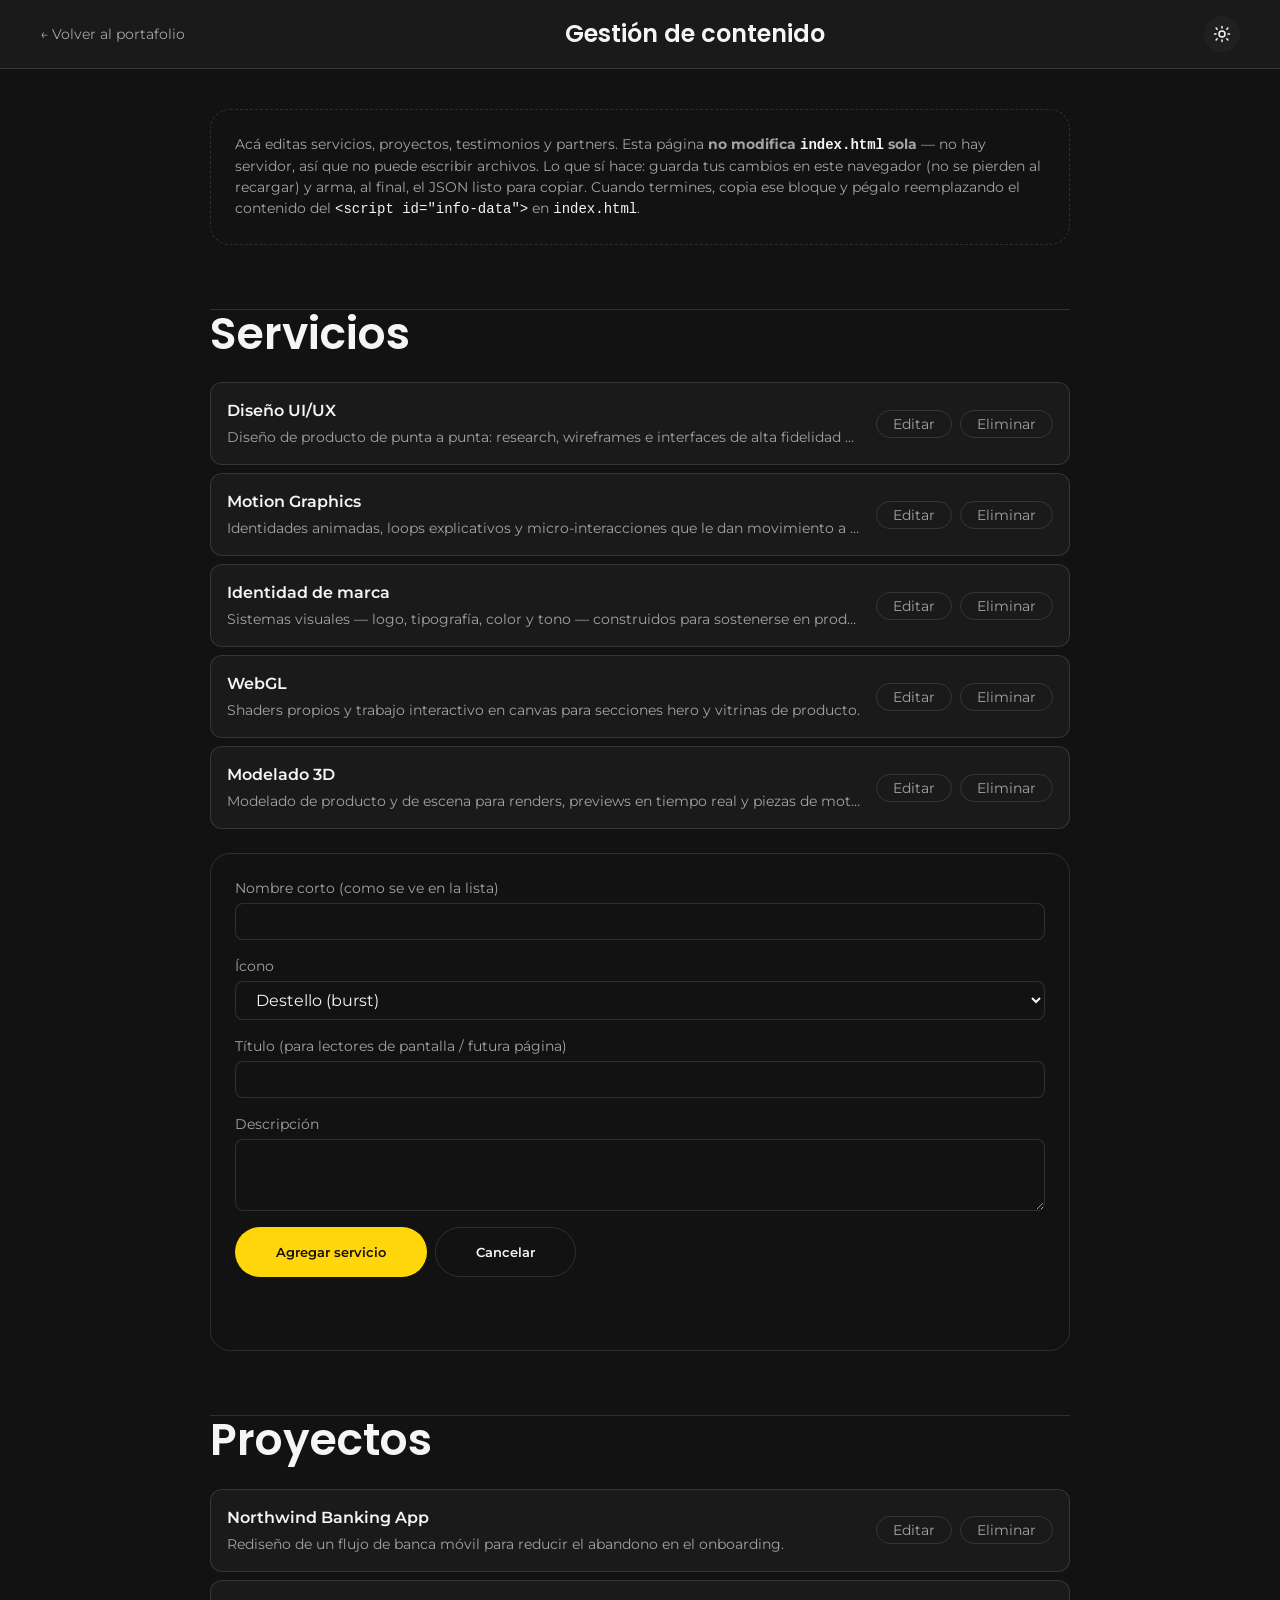
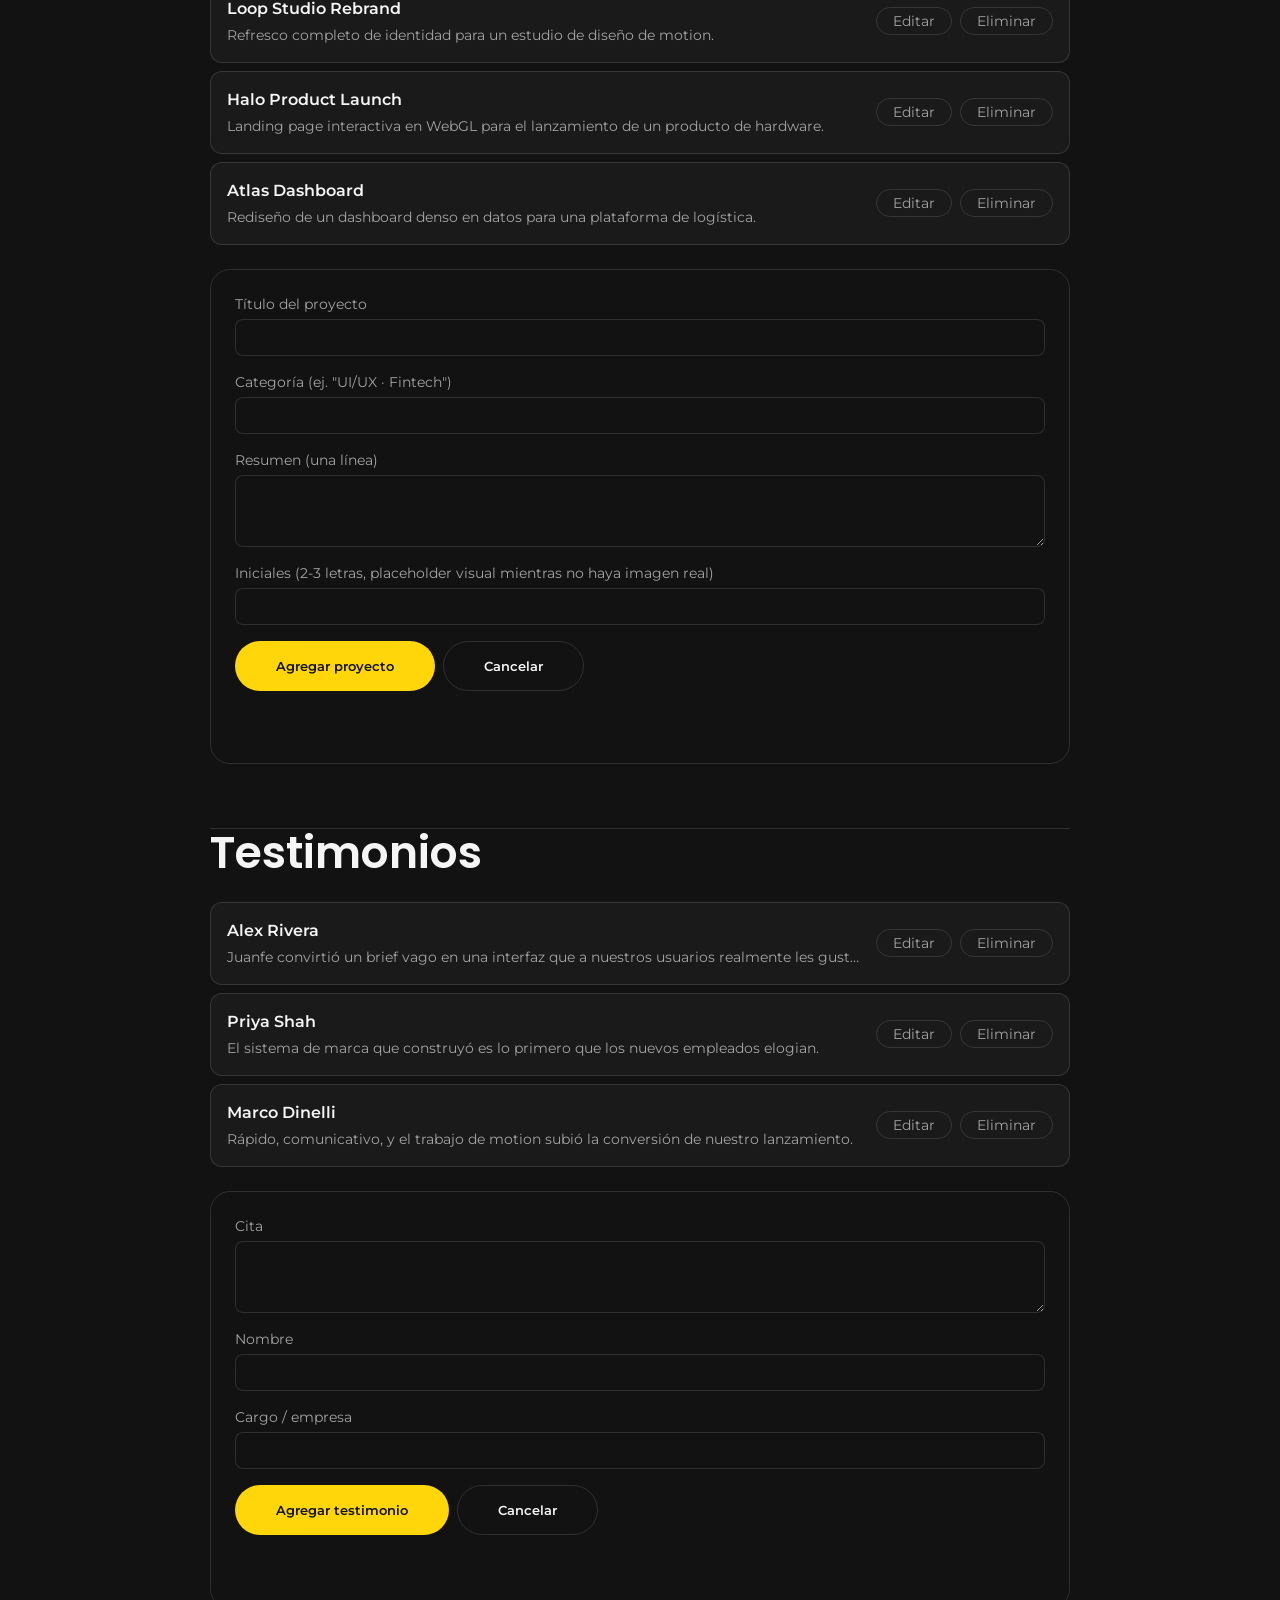
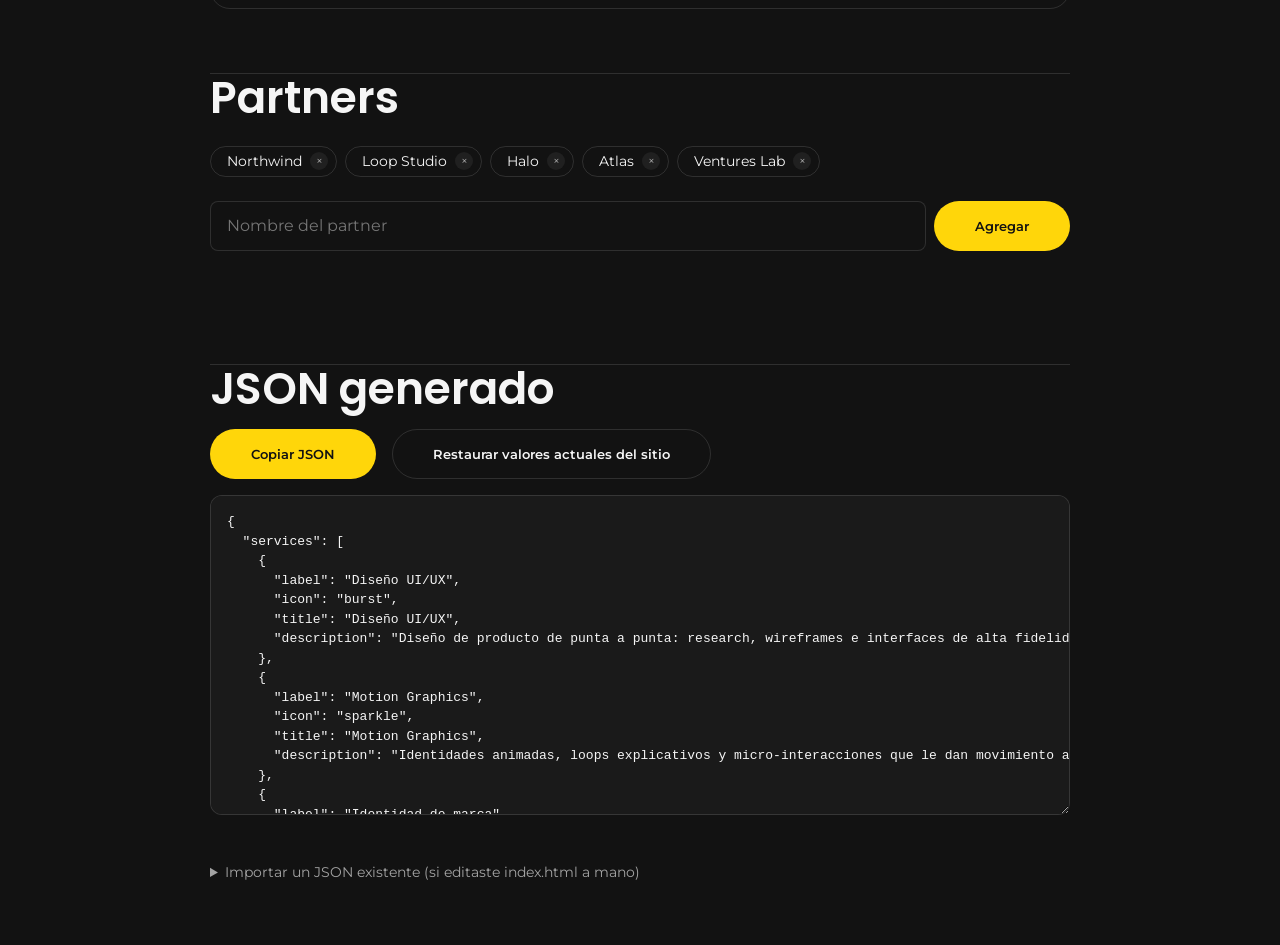
<file: gestion.html>
<!DOCTYPE html>
<html lang="es">
<head>
  <meta charset="UTF-8" />

  <!-- Anti-flash: aplica el tema guardado antes del primer renderizado (igual que en index.html). -->
  <script>
    (function () {
      try {
        if (localStorage.getItem("portfolio-theme") === "light") {
          document.documentElement.setAttribute("data-theme", "light");
        }
      } catch (e) {
        /* localStorage no disponible — usa el tema oscuro por defecto. */
      }
    })();
  </script>

  <meta name="viewport" content="width=device-width, initial-scale=1.0" />
  <title>Gestión de contenido — Juan Felipe Montañez</title>
  <meta name="robots" content="noindex" />

  <link rel="preconnect" href="https://fonts.googleapis.com" />
  <link rel="preconnect" href="https://fonts.gstatic.com" crossorigin />
  <link
    href="https://fonts.googleapis.com/css2?family=Montserrat:wght@400;500;600;700&family=Poppins:wght@500;600;700&display=swap"
    rel="stylesheet"
  />

  <link rel="stylesheet" href="css/tokens.css" />
  <link rel="stylesheet" href="css/base.css" />
  <!-- layout.css: se usa aquí solo para .theme-toggle (el botón de
       claro/oscuro del header) — sus reglas de nav/footer no aplican a
       nada en esta página. -->
  <link rel="stylesheet" href="css/layout.css" />
  <link rel="stylesheet" href="css/components.css" />
  <link rel="stylesheet" href="css/gestion.css" />
</head>
<body>
  <a class="skip-link" href="#main">Saltar al contenido</a>

  <header class="gestion-header">
    <a class="gestion-back" href="index.html">← Volver al portafolio</a>
    <h1>Gestión de contenido</h1>
    <button class="theme-toggle" type="button" data-theme-toggle aria-pressed="false">
      <svg class="icon-sun" viewBox="0 0 24 24" fill="none" aria-hidden="true">
        <circle cx="12" cy="12" r="4" stroke="currentColor" stroke-width="2" />
        <path
          d="M12 2v2M12 20v2M4.2 4.2l1.4 1.4M18.4 18.4l1.4 1.4M2 12h2M20 12h2M4.2 19.8l1.4-1.4M18.4 5.6l1.4-1.4"
          stroke="currentColor"
          stroke-width="2"
          stroke-linecap="round"
        />
      </svg>
      <svg class="icon-moon" viewBox="0 0 24 24" fill="none" aria-hidden="true">
        <path
          d="M20 14.5A8.5 8.5 0 1 1 9.5 4a7 7 0 0 0 10.5 10.5Z"
          stroke="currentColor"
          stroke-width="2"
          stroke-linejoin="round"
        />
      </svg>
      <span class="sr-only">Cambiar entre tema claro y oscuro</span>
    </button>
  </header>

  <main id="main" class="gestion-main">
    <p class="gestion-intro">
      Acá editas servicios, proyectos, testimonios y partners. Esta página <strong>no
      modifica <code>index.html</code> sola</strong> — no hay servidor, así que no puede
      escribir archivos. Lo que sí hace: guarda tus cambios en este navegador (no se
      pierden al recargar) y arma, al final, el JSON listo para copiar. Cuando termines,
      copia ese bloque y pégalo reemplazando el contenido del
      <code>&lt;script id="info-data"&gt;</code> en <code>index.html</code>.
    </p>

    <!-- 1. Servicios -->
    <section class="gestion-section" data-section="services">
      <h2>Servicios</h2>
      <ul class="gestion-list" data-list="services"></ul>

      <form class="gestion-form" data-form="services">
        <input type="hidden" data-edit-index value="" />
        <div class="gestion-field">
          <label for="service-label">Nombre corto (como se ve en la lista)</label>
          <input id="service-label" name="label" type="text" required maxlength="40" />
        </div>
        <div class="gestion-field">
          <label for="service-icon">Ícono</label>
          <select id="service-icon" name="icon">
            <option value="burst">Destello (burst)</option>
            <option value="sparkle">Chispa (sparkle)</option>
            <option value="asterisk">Asterisco</option>
            <option value="diamonds">Diamantes</option>
            <option value="cube">Cubo</option>
          </select>
        </div>
        <div class="gestion-field">
          <label for="service-title">Título (para lectores de pantalla / futura página)</label>
          <input id="service-title" name="title" type="text" required maxlength="60" />
        </div>
        <div class="gestion-field">
          <label for="service-description">Descripción</label>
          <textarea id="service-description" name="description" required></textarea>
        </div>
        <div class="gestion-form__actions">
          <button type="submit" class="btn btn-primary" data-submit-label>Agregar servicio</button>
          <button type="button" class="btn btn-ghost" data-cancel-edit hidden>Cancelar</button>
        </div>
        <p class="gestion-form__status" data-form-status aria-live="polite"></p>
      </form>
    </section>

    <!-- 2. Proyectos -->
    <section class="gestion-section" data-section="projects">
      <h2>Proyectos</h2>
      <ul class="gestion-list" data-list="projects"></ul>

      <form class="gestion-form" data-form="projects">
        <input type="hidden" data-edit-index value="" />
        <div class="gestion-field">
          <label for="project-title">Título del proyecto</label>
          <input id="project-title" name="title" type="text" required maxlength="60" />
        </div>
        <div class="gestion-field">
          <label for="project-category">Categoría (ej. "UI/UX · Fintech")</label>
          <input id="project-category" name="category" type="text" required maxlength="40" />
        </div>
        <div class="gestion-field">
          <label for="project-summary">Resumen (una línea)</label>
          <textarea id="project-summary" name="summary" required></textarea>
        </div>
        <div class="gestion-field">
          <label for="project-initials">Iniciales (2-3 letras, placeholder visual mientras no haya imagen real)</label>
          <input id="project-initials" name="initials" type="text" required maxlength="3" />
        </div>
        <div class="gestion-form__actions">
          <button type="submit" class="btn btn-primary" data-submit-label>Agregar proyecto</button>
          <button type="button" class="btn btn-ghost" data-cancel-edit hidden>Cancelar</button>
        </div>
        <p class="gestion-form__status" data-form-status aria-live="polite"></p>
      </form>
    </section>

    <!-- 3. Testimonios -->
    <section class="gestion-section" data-section="testimonials">
      <h2>Testimonios</h2>
      <ul class="gestion-list" data-list="testimonials"></ul>

      <form class="gestion-form" data-form="testimonials">
        <input type="hidden" data-edit-index value="" />
        <div class="gestion-field">
          <label for="testimonial-quote">Cita</label>
          <textarea id="testimonial-quote" name="quote" required></textarea>
        </div>
        <div class="gestion-field">
          <label for="testimonial-name">Nombre</label>
          <input id="testimonial-name" name="name" type="text" required maxlength="60" />
        </div>
        <div class="gestion-field">
          <label for="testimonial-role">Cargo / empresa</label>
          <input id="testimonial-role" name="role" type="text" required maxlength="60" />
        </div>
        <div class="gestion-form__actions">
          <button type="submit" class="btn btn-primary" data-submit-label>Agregar testimonio</button>
          <button type="button" class="btn btn-ghost" data-cancel-edit hidden>Cancelar</button>
        </div>
        <p class="gestion-form__status" data-form-status aria-live="polite"></p>
      </form>
    </section>

    <!-- 4. Aliados (partners) -->
    <section class="gestion-section" data-section="partners">
      <h2>Partners</h2>
      <div class="gestion-chip-row" data-partners-chips></div>

      <form class="gestion-form gestion-form--inline" data-form="partners">
        <div class="gestion-field" style="flex: 1;">
          <label for="partner-name" class="sr-only">Nombre del partner</label>
          <input id="partner-name" name="name" type="text" required maxlength="40" placeholder="Nombre del partner" />
        </div>
        <button type="submit" class="btn btn-primary">Agregar</button>
      </form>
      <p class="gestion-form__status" data-form-status data-section-status="partners" aria-live="polite"></p>
    </section>

    <!-- Salida -->
    <section class="gestion-output">
      <h2>JSON generado</h2>
      <div class="gestion-output__actions">
        <button type="button" class="btn btn-primary" data-copy-json>Copiar JSON</button>
        <button type="button" class="btn btn-ghost" data-reset-data>Restaurar valores actuales del sitio</button>
        <span class="gestion-output__status" data-copy-status aria-live="polite"></span>
      </div>
      <textarea class="gestion-output__textarea" data-output readonly aria-label="JSON generado, listo para pegar en index.html"></textarea>

      <details class="gestion-import">
        <summary>Importar un JSON existente (si editaste index.html a mano)</summary>
        <textarea
          data-import-textarea
          placeholder='Pega acá el JSON completo: { "services": [...], "projects": [...], "testimonials": [...], "partners": [...] }'
        ></textarea>
        <button type="button" class="btn btn-ghost" data-import-btn>Cargar este JSON</button>
        <p class="gestion-form__status" data-import-status aria-live="polite"></p>
      </details>
    </section>
  </main>

  <script src="js/theme.js" defer></script>
  <script src="js/gestion.js" defer></script>
</body>
</html>
</file>
<file: css/tokens.css>
/* Tokens de diseño — fuente única de verdad para color, tipografía y espaciado.
   El oscuro es el tema por defecto (según Resumen.md); [data-theme="light"] lo sobrescribe. */

:root {
  /* Color — oscuro (por defecto) */
  --color-bg: #121212;
  --color-bg-elevated: #1a1a1a;
  --color-bg-elevated-2: #202020;
  --color-text: #f5f5f5;
  --color-text-muted: #a3a3a3;
  --color-border: rgba(255, 255, 255, 0.12);
  --color-accent: #ffd60a;
  --color-accent-text: #121212;

  /* Tipografía */
  --font-heading: "Poppins", "Montserrat", sans-serif;
  --font-body: "Montserrat", "Poppins", sans-serif;
  --font-display: "Instrument Serif", Georgia, serif; /* solo para acentos en cursiva */

  --fs-hero: clamp(2.5rem, 6vw + 1rem, 5.5rem);
  --fs-h2: clamp(1.75rem, 3vw + 1rem, 2.75rem);
  --fs-h3: clamp(1.125rem, 1vw + 1rem, 1.5rem);
  --fs-body: 1rem;
  --fs-small: 0.875rem;

  /* Escala de espaciado */
  --space-1: 0.25rem;
  --space-2: 0.5rem;
  --space-3: 1rem;
  --space-4: 1.5rem;
  --space-5: 2.5rem;
  --space-6: 4rem;
  --space-7: 6rem;
  --space-8: 8rem;

  /* Forma / layout */
  --radius-pill: 999px;
  --radius-card: 1.25rem;
  --container-max: 1180px;
  --nav-height: 64px;

  /* Movimiento */
  --ease-default: cubic-bezier(0.4, 0, 0.2, 1);
  --duration-panel: 900ms;

  /* Capas (z-index) */
  --z-nav: 50;
  --z-mobile-menu: 80;
  --z-panels: 90;
  --z-preloader: 100;
}

[data-theme="light"] {
  --color-bg: #f7f7f5;
  --color-bg-elevated: #ffffff;
  --color-bg-elevated-2: #eeeeec;
  --color-text: #141414;
  --color-text-muted: #5c5c5c;
  --color-border: rgba(0, 0, 0, 0.1);
  --color-accent-text: #121212;
}
</file>
<file: css/base.css>
/* Reset + tipografía base + pequeñas utilidades compartidas en toda la página. */

*,
*::before,
*::after {
  box-sizing: border-box;
}

html {
  scroll-behavior: smooth;
}

body {
  margin: 0;
  min-height: 100vh;
  background: var(--color-bg);
  color: var(--color-text);
  font-family: var(--font-body);
  font-size: var(--fs-body);
  line-height: 1.5;
  -webkit-font-smoothing: antialiased;
  transition: background-color 0.3s var(--ease-default), color 0.3s var(--ease-default);
  /* Espacio abajo para que el contenido nunca quede debajo de la nav fija. */
  padding-bottom: calc(var(--nav-height) + var(--space-5));
}

img,
canvas,
svg {
  display: block;
  max-width: 100%;
}

h1,
h2,
h3 {
  font-family: var(--font-heading);
  font-weight: 600;
  line-height: 1.1;
  margin: 0 0 var(--space-3);
}

h1 {
  font-size: var(--fs-hero);
}

h2 {
  font-size: var(--fs-h2);
}

h3 {
  font-size: var(--fs-h3);
}

p {
  margin: 0 0 var(--space-3);
  color: var(--color-text-muted);
}

a {
  color: inherit;
}

button {
  font-family: inherit;
  cursor: pointer;
}

.container {
  width: min(100% - var(--space-5), var(--container-max));
  margin-inline: auto;
}

/* Oculto visualmente pero accesible para tecnología de asistencia. */
.sr-only {
  position: absolute;
  width: 1px;
  height: 1px;
  padding: 0;
  margin: -1px;
  overflow: hidden;
  clip: rect(0, 0, 0, 0);
  white-space: nowrap;
  border: 0;
}

.skip-link {
  position: fixed;
  top: var(--space-2);
  left: var(--space-2);
  z-index: calc(var(--z-preloader) + 1);
  padding: var(--space-2) var(--space-3);
  background: var(--color-accent);
  color: var(--color-accent-text);
  border-radius: var(--radius-pill);
  font-weight: 600;
  text-decoration: none;
  transform: translateY(-200%);
  transition: transform 0.2s var(--ease-default);
}

.skip-link:focus-visible {
  transform: translateY(0);
}

:focus-visible {
  outline: 2px solid var(--color-accent);
  outline-offset: 3px;
}
</file>
<file: css/layout.css>
/* Header, nav tipo "pill", overlay del menú móvil, contenedores de sección y footer. */

.site-header {
  position: relative;
  z-index: var(--z-nav);
}

.logomark {
  position: fixed;
  top: var(--space-3);
  left: var(--space-3);
  z-index: var(--z-nav);
  display: flex;
  align-items: center;
  gap: var(--space-2);
  padding: var(--space-2) var(--space-3);
  background: var(--color-bg-elevated);
  border: 1px solid var(--color-border);
  border-radius: var(--radius-pill);
  text-decoration: none;
  font-family: var(--font-heading);
  font-weight: 600;
  letter-spacing: 0.02em;
  color: var(--color-text);
}

/* Logo (J) sin fondo: solo la marca flotando arriba a la izquierda. */
.logomark {
  padding: var(--space-1);
  background: none;
  border: 0;
  border-radius: 0;
}

.logomark__img {
  display: block;
  width: auto;
  height: 46px;
  transition: transform 0.4s var(--ease-default);
}

/* Por defecto (fondo oscuro) se ve el logo blanco; js/logo-tone.js pone
   data-tone="light" cuando detrás hay un fondo claro y entonces se ve el negro. */
.logomark__img--light { display: none; }

.logomark[data-tone="light"] .logomark__img--dark { display: none; }
.logomark[data-tone="light"] .logomark__img--light { display: block; }

.logomark:hover .logomark__img { transform: rotate(-6deg) scale(1.08); }

@media (prefers-reduced-motion: reduce) {
  .logomark__img { transition: none; }
}

/* --- Nav tipo "pill" de escritorio, fija centrada abajo ---
   Efecto de vidrio esmerilado: relleno translúcido + blur de fondo, para que
   la página se vea suavemente a través mientras hace scroll debajo. Los
   colores del vidrio son tokens locales porque la "pill" flota tanto sobre
   secciones oscuras como claras/lima. */
.nav-pill {
  --glass-bg: rgba(0, 0, 0, 0.35);
  --glass-border: rgba(255, 255, 255, 0.17);
  --glass-hover: rgba(255, 255, 255, 0.1);
  --glass-text: rgba(255, 255, 255, 0.78);
  --glass-text-strong: #fff;

  position: fixed;
  left: 50%;
  bottom: var(--space-4);
  transform: translateX(-50%);
  z-index: var(--z-nav);
  display: flex;
  align-items: center;
  gap: var(--space-2);
  padding: var(--space-2);
  background: var(--glass-bg);
  border: 1px solid var(--glass-border);
  border-radius: var(--radius-pill);
  box-shadow: 0 10px 34px rgba(0, 0, 0, 0.45);
  -webkit-backdrop-filter: blur(14px) saturate(160%);
  backdrop-filter: blur(14px) saturate(160%);
}

[data-theme="light"] .nav-pill {
  --glass-bg: rgba(236, 236, 236, 0.45);
  --glass-border: rgba(0, 0, 0, 0.08);
  --glass-hover: rgba(0, 0, 0, 0.06);
  --glass-text: rgba(20, 20, 20, 0.72);
  --glass-text-strong: #141414;
  box-shadow: 0 10px 34px rgba(0, 0, 0, 0.16);
}

/* Navegadores sin backdrop-filter: un relleno más opaco mantiene el texto legible. */
@supports not ((backdrop-filter: blur(1px)) or (-webkit-backdrop-filter: blur(1px))) {
  .nav-pill {
    --glass-bg: rgba(18, 18, 18, 0.92);
  }

  [data-theme="light"] .nav-pill {
    --glass-bg: rgba(247, 247, 245, 0.95);
  }
}

.nav-pill__link {
  position: relative;
  z-index: 1; /* por encima del indicador deslizante */
  padding: var(--space-2) var(--space-3);
  border-radius: var(--radius-pill);
  text-decoration: none;
  font-size: var(--fs-small);
  white-space: nowrap;
  color: var(--glass-text);
  transition: color 0.3s var(--ease-default);
}

/* Sin fondo de hover aquí: el indicador deslizante ya previsualiza el
   enlace sobre el que está el cursor (js/nav.js). El foco de teclado
   mantiene su propio relleno, ya que el indicador solo sigue al mouse. */
.nav-pill__link:hover,
.nav-pill__link[aria-current="true"] {
  color: var(--glass-text-strong);
}

.nav-pill__link:focus-visible {
  color: var(--glass-text-strong);
  background: var(--glass-hover);
}

/* Resaltado deslizante de "estás aquí". nav.js ajusta su tamaño y posición
   (vía --x / --y / width / height) para que coincida con el enlace activo;
   la curva con ligero "overshoot" le da un rebote suave al aterrizar. */
.nav-pill__indicator {
  position: absolute;
  top: 0;
  left: 0;
  width: 0;
  height: 0;
  border: 1px solid rgba(255, 255, 255, 0.22);
  border-radius: var(--radius-pill);
  background: rgba(255, 255, 255, 0.14);
  box-shadow: inset 0 1px 0 rgba(255, 255, 255, 0.12), 0 0 16px rgba(255, 214, 10, 0.12);
  opacity: 0;
  transform: translate(var(--x, 0px), var(--y, 0px));
  transition:
    transform 0.55s cubic-bezier(0.34, 1.4, 0.64, 1),
    width 0.55s cubic-bezier(0.34, 1.4, 0.64, 1),
    opacity 0.3s var(--ease-default);
  pointer-events: none;
}

.nav-pill__indicator.is-visible {
  opacity: 1;
}

/* Primer posicionamiento: aparece en su lugar en vez de deslizarse desde la esquina. */
.nav-pill__indicator.no-slide {
  transition: opacity 0.3s var(--ease-default);
}

[data-theme="light"] .nav-pill__indicator {
  border-color: rgba(0, 0, 0, 0.1);
  background: rgba(255, 255, 255, 0.7);
  box-shadow: 0 2px 8px rgba(0, 0, 0, 0.08);
}

/* Las secciones reciben foco tras un salto dentro de la página (para
   usuarios de teclado y lectores de pantalla); no dibujar un anillo de
   foco alrededor de toda la sección. */
main > section:focus,
footer:focus {
  outline: none;
}

.nav-pill .theme-toggle {
  background: var(--glass-hover);
  color: var(--glass-text-strong);
}

.nav-pill__cta {
  padding: var(--space-2) var(--space-4);
  border-radius: var(--radius-pill);
  background: var(--color-accent);
  color: var(--color-accent-text);
  font-weight: 600;
  font-size: var(--fs-small);
  text-decoration: none;
  white-space: nowrap;
  position: relative;
  overflow: hidden;
  isolation: isolate;
  display: inline-flex;
  align-items: center;
  transition: transform 0.35s var(--ease-default), box-shadow 0.35s var(--ease-default);
}

/* Brillo diagonal que cruza el botón al pasar el mouse. */
.nav-pill__cta::before {
  content: "";
  position: absolute;
  inset: 0;
  z-index: -1;
  background: linear-gradient(110deg, transparent 30%, rgba(255, 255, 255, 0.55) 50%, transparent 70%);
  transform: translateX(-120%);
  transition: transform 0.6s var(--ease-default);
  pointer-events: none;
}

/* Flecha ↗ que se revela y se desplaza (usa currentColor, sirve en claro y oscuro). */
.nav-pill__cta::after {
  content: "";
  width: 0;
  height: 14px;
  margin-left: 0;
  background-color: currentColor;
  -webkit-mask: url("data:image/svg+xml,%3Csvg xmlns='http://www.w3.org/2000/svg' viewBox='0 0 24 24' fill='none' stroke='%23000' stroke-width='2.2' stroke-linecap='round' stroke-linejoin='round'%3E%3Cpath d='M7 17L17 7M8 7h9v9'/%3E%3C/svg%3E") center / contain no-repeat;
  mask: url("data:image/svg+xml,%3Csvg xmlns='http://www.w3.org/2000/svg' viewBox='0 0 24 24' fill='none' stroke='%23000' stroke-width='2.2' stroke-linecap='round' stroke-linejoin='round'%3E%3Cpath d='M7 17L17 7M8 7h9v9'/%3E%3C/svg%3E") center / contain no-repeat;
  opacity: 0;
  transition: width 0.35s var(--ease-default), margin-left 0.35s var(--ease-default),
    opacity 0.35s var(--ease-default), transform 0.35s var(--ease-default);
}

.nav-pill__cta:hover,
.nav-pill__cta:focus-visible {
  transform: translateY(-2px);
  box-shadow: 0 8px 24px rgba(255, 214, 10, 0.3);
  outline: none;
}

.nav-pill__cta:hover::before,
.nav-pill__cta:focus-visible::before { transform: translateX(0); }

.nav-pill__cta:hover::after,
.nav-pill__cta:focus-visible::after {
  width: 14px;
  margin-left: 6px;
  opacity: 1;
  transform: translate(2px, -2px);
}

.nav-pill__cta:active { transform: translateY(0) scale(0.98); box-shadow: none; }

@media (prefers-reduced-motion: reduce) {
  .nav-pill__cta,
  .nav-pill__cta::before,
  .nav-pill__cta::after { transition: none; }
}

.theme-toggle {
  display: grid;
  place-items: center;
  width: 36px;
  height: 36px;
  padding: 0;
  border: none;
  border-radius: 50%;
  background: var(--color-bg-elevated-2);
  color: var(--color-text);
}

/* Animación del botón de tema: hover (sube, se llena de acento, el ícono gira)
   y un giro del ícono al cambiar entre claro y oscuro. */
.theme-toggle,
.nav-pill .theme-toggle {
  transition: transform 0.35s var(--ease-default), box-shadow 0.35s var(--ease-default),
    background-color 0.35s var(--ease-default), color 0.35s var(--ease-default);
}

.theme-toggle:hover,
.theme-toggle:focus-visible,
.nav-pill .theme-toggle:hover,
.nav-pill .theme-toggle:focus-visible {
  background: var(--color-accent);
  color: var(--color-accent-text);
  transform: translateY(-2px);
  box-shadow: 0 8px 22px rgba(255, 214, 10, 0.3);
  outline: none;
}

.theme-toggle:hover svg,
.theme-toggle:focus-visible svg {
  transform: rotate(30deg) scale(1.15);
}

.theme-toggle:active {
  transform: translateY(0) scale(0.92);
  box-shadow: none;
}

.theme-toggle .icon-sun,
.theme-toggle .icon-moon {
  transition: transform 0.45s var(--ease-default);
  animation: theme-icon-in 0.55s var(--ease-default);
}

@keyframes theme-icon-in {
  from { opacity: 0; transform: rotate(-120deg) scale(0.4); }
  to { opacity: 1; transform: rotate(0) scale(1); }
}

@media (prefers-reduced-motion: reduce) {
  .theme-toggle,
  .theme-toggle svg { transition: none; }
  .theme-toggle .icon-sun,
  .theme-toggle .icon-moon { animation: none; }
}

.theme-toggle svg {
  width: 18px;
  height: 18px;
}

.theme-toggle .icon-moon {
  display: none;
}

[data-theme="light"] .theme-toggle .icon-sun {
  display: none;
}

[data-theme="light"] .theme-toggle .icon-moon {
  display: block;
}

/* --- Móvil: la nav tipo "pill" se reemplaza por un solo botón "Abrir menú" --- */
.nav-toggle {
  display: none;
  position: fixed;
  right: var(--space-3);
  bottom: var(--space-3);
  z-index: var(--z-nav);
  align-items: center;
  gap: var(--space-2);
  padding: var(--space-3) var(--space-4);
  border: 1px solid var(--color-border);
  border-radius: var(--radius-pill);
  background: var(--color-accent);
  color: var(--color-accent-text);
  font-weight: 600;
}

.nav-toggle svg {
  width: 18px;
  height: 18px;
}

.mobile-menu {
  position: fixed;
  inset: 0;
  z-index: var(--z-mobile-menu);
  display: flex;
  flex-direction: column;
  justify-content: center;
  gap: var(--space-4);
  padding: var(--space-5);
  background: var(--color-bg);
  transform: translateY(100%);
  transition: transform 0.35s var(--ease-default);
}

.mobile-menu[data-open="true"] {
  transform: translateY(0);
}

.mobile-menu__close {
  position: absolute;
  top: var(--space-3);
  right: var(--space-3);
  width: 44px;
  height: 44px;
  display: grid;
  place-items: center;
  border: 1px solid var(--color-border);
  border-radius: 50%;
  background: var(--color-bg-elevated);
  color: var(--color-text);
}

.mobile-menu__close svg {
  width: 18px;
  height: 18px;
}

.mobile-menu__links {
  list-style: none;
  margin: 0;
  padding: 0;
  display: flex;
  flex-direction: column;
  gap: var(--space-3);
}

.mobile-menu__links a {
  font-family: var(--font-heading);
  font-size: var(--fs-h2);
  text-decoration: none;
  color: var(--color-text);
}

.mobile-menu__footer {
  display: flex;
  align-items: center;
  gap: var(--space-3);
  margin-top: var(--space-4);
}

@media (max-width: 768px) {
  .nav-pill {
    display: none;
  }

  .nav-toggle {
    display: flex;
  }
}

@media (min-width: 769px) {
  .mobile-menu {
    display: none;
  }
}

/* --- Contenedores de sección --- */
section {
  padding: var(--space-7) 0;
  scroll-margin-top: var(--space-5);
  scroll-margin-bottom: var(--space-5);
}

.section-head {
  max-width: 640px;
  margin-bottom: var(--space-5);
}

.section-eyebrow {
  display: inline-block;
  margin-bottom: var(--space-2);
  font-size: var(--fs-small);
  letter-spacing: 0.08em;
  text-transform: uppercase;
  color: var(--color-accent);
}
</file>
<file: css/components.css>
/* Botones, tarjetas, chips, testimonios, aliados, preloader y transición de paneles. */

/* --- Botones --- */
.btn {
  --btn-shine: rgba(255, 255, 255, 0.35);

  position: relative;
  overflow: hidden;
  isolation: isolate; /* mantiene el brillo (z-index -1) por encima del propio fondo del botón */
  display: inline-flex;
  align-items: center;
  gap: var(--space-2);
  padding: var(--space-3) var(--space-5);
  border-radius: var(--radius-pill);
  font-weight: 600;
  text-decoration: none;
  border: 1px solid transparent;
  /* Sin `transform` aquí: GSAP anima el transform de los botones del hero
     al entrar, y una transición CSS sobre él haría que ese tween se atrase. */
  transition:
    background-color 0.3s var(--ease-default),
    border-color 0.3s var(--ease-default),
    box-shadow 0.3s var(--ease-default);
}

/* Brillo — igual que los chips de About: una banda de luz diagonal
   estacionada fuera del borde izquierdo que se desliza hasta el medio en
   hover y vuelve a salir al soltar (la transición vive en el estado base,
   así anima en ambas direcciones). Queda detrás de la etiqueta, para que
   el texto nunca se lave. */
.btn::before {
  content: "";
  position: absolute;
  inset: -1px;
  z-index: -1;
  background: linear-gradient(110deg, transparent 30%, var(--btn-shine) 50%, transparent 70%);
  transform: translateX(-120%);
  transition: transform 0.6s var(--ease-default);
  pointer-events: none;
}

.btn:hover::before,
.btn:focus-visible::before {
  transform: translateX(0);
}

/* Primario: brillo blanco sobre lima + un suave resplandor lima. */
.btn-primary {
  --btn-shine: rgba(255, 255, 255, 0.6);
  background: var(--color-accent);
  color: var(--color-accent-text);
}

.btn-primary:hover,
.btn-primary:focus-visible {
  transform: translateY(-1px);
  box-shadow: 0 8px 24px rgba(255, 214, 10, 0.25);
}

/* Ghost: relleno tipo vidrio, el borde se ilumina, brillo blanco tenue. */
.btn-ghost {
  --btn-shine: rgba(255, 255, 255, 0.18);
  background: transparent;
  border-color: var(--color-border);
  color: var(--color-text);
}

.btn-ghost:hover,
.btn-ghost:focus-visible {
  background: rgba(255, 255, 255, 0.06);
  border-color: rgba(255, 255, 255, 0.45);
  box-shadow: 0 0 18px rgba(255, 214, 10, 0.15);
}

[data-theme="light"] .btn-ghost {
  --btn-shine: rgba(0, 0, 0, 0.08);
}

[data-theme="light"] .btn-ghost:hover,
[data-theme="light"] .btn-ghost:focus-visible {
  background: rgba(0, 0, 0, 0.04);
  border-color: rgba(0, 0, 0, 0.3);
}

/* El hero se mantiene oscuro en el tema claro, así que su botón ghost
   conserva ahí texto blanco y borde blanco. */
[data-theme="light"] .hero .btn-ghost {
  --btn-shine: rgba(255, 255, 255, 0.18);
  color: #fff;
  border-color: #fff;
}

[data-theme="light"] .hero .btn-ghost:hover,
[data-theme="light"] .hero .btn-ghost:focus-visible {
  background: rgba(255, 255, 255, 0.06);
  border-color: #fff;
}

/* --- Párrafo principal de About --- */
.about p[data-split-about] {
  font-family: var(--font-heading);
  font-weight: 500;
  font-size: clamp(1.5rem, 1rem + 2.2vw, 2.75rem);
  line-height: 1.35;
  color: var(--color-text);
  max-width: 900px;
}

/* --- Chips (sección About) — marquesina infinita de áreas de enfoque --- */
.chip-marquee {
  overflow: hidden;
  margin-top: var(--space-5);
  /* Difumina los bordes para que los chips no se vean cortados a la mitad. */
  -webkit-mask-image: linear-gradient(90deg, transparent, #000 8%, #000 92%, transparent);
  mask-image: linear-gradient(90deg, transparent, #000 8%, #000 92%, transparent);
}

/* Sin JS los chips simplemente hacen wrap; main.js agrega .chip-marquee--ready
   una vez que ha clonado suficientes conjuntos para llenar el ancho, lo que
   activa el loop. */
.chip-list {
  list-style: none;
  display: flex;
  flex-wrap: wrap;
  row-gap: var(--space-2);
  margin: 0;
  padding: var(--space-1) 0; /* espacio para el resplandor del hover */
}

.chip-marquee--ready .chip-list {
  flex-wrap: nowrap;
  width: max-content;
  /* La duración la define main.js a partir del ancho de la pista, para que
     la velocidad se mantenga igual sin importar cuántas copias hicieron falta. */
  animation: chip-marquee var(--marquee-duration, 30s) linear infinite;
}

.chip-list li {
  --chip-bg: rgba(255, 255, 255, 0.04);
  --chip-bg-hover: rgba(255, 255, 255, 0.1);
  --chip-border-hover: rgba(255, 255, 255, 0.45);
  --chip-shine: rgba(255, 255, 255, 0.35);

  position: relative;
  overflow: hidden;
  flex: 0 0 auto;
  /* Espaciado vía margin, no `gap`: con la técnica de pista duplicada de
     abajo, `gap` deja un medio-espacio extra en el punto de loop al 50%
     (no está "dentro" de ninguna de las dos copias), lo cual se percibe
     como un tirón/corte. Un margen al final de cada ítem — incluyendo el
     último de cada copia — es parte de la caja propia de ese ítem, así las
     copias encajan exactamente en el punto medio. */
  margin-right: var(--space-2);
  padding: var(--space-2) var(--space-3);
  border: 1px solid var(--color-border);
  border-radius: var(--radius-pill);
  background: var(--chip-bg);
  -webkit-backdrop-filter: blur(10px);
  backdrop-filter: blur(10px);
  font-size: var(--fs-small);
  color: var(--color-text-muted);
  white-space: nowrap;
  cursor: default;
  transition:
    color 0.3s var(--ease-default),
    background-color 0.3s var(--ease-default),
    border-color 0.3s var(--ease-default),
    box-shadow 0.3s var(--ease-default);
}

[data-theme="light"] .chip-list li {
  --chip-bg: rgba(0, 0, 0, 0.03);
  --chip-bg-hover: rgba(255, 255, 255, 0.7);
  --chip-border-hover: rgba(0, 0, 0, 0.3);
  --chip-shine: rgba(255, 255, 255, 0.9);
}

/* Brillo: una banda de luz diagonal estacionada fuera del borde izquierdo.
   En hover se desliza hacia adentro y se detiene a la mitad de la pill; al
   soltar se desliza de vuelta por donde entró (la transición vive en el
   estado base, así corre en ambas direcciones). */
.chip-list li::after {
  content: "";
  position: absolute;
  inset: -1px;
  background: linear-gradient(110deg, transparent 30%, var(--chip-shine) 50%, transparent 70%);
  transform: translateX(-120%);
  transition: transform 0.6s var(--ease-default);
  pointer-events: none;
}

.chip-list li:hover {
  color: var(--color-text);
  background: var(--chip-bg-hover);
  border-color: var(--chip-border-hover);
  box-shadow: 0 0 18px rgba(255, 214, 10, 0.18);
}

.chip-list li:hover::after {
  transform: translateX(0);
}

/* main.js llena la pista con 2N copias del conjunto; hacer loop exactamente
   en -50% alinea el final de la copia N con el inicio de la copia N+1, así
   el reinicio a 0% es invisible y nunca hay un espacio vacío. */
@keyframes chip-marquee {
  from {
    transform: translateX(0);
  }
  to {
    transform: translateX(-50%);
  }
}

/* --- Contenedores de grid --- */
.card-grid {
  display: grid;
  gap: var(--space-4);
  grid-template-columns: repeat(auto-fit, minmax(260px, 1fr));
}

/* --- Encabezado de Services --- */
.services-head {
  display: grid;
  grid-template-columns: minmax(0, 1fr) auto;
  grid-template-areas:
    "title title"
    "desc  btn";
  align-items: center;
  column-gap: var(--space-5);
  row-gap: var(--space-5);
  max-width: 900px;
  margin: 0 auto var(--space-7);
}

.services-head__title {
  grid-area: title;
  max-width: 19ch;
  margin: 0;
  font-family: var(--font-body);
  font-weight: 300;
  font-size: clamp(2rem, 2.5vw + 1rem, 3.125rem);
  line-height: 1.15;
  color: var(--color-text);
}

.services-head__title em {
  font-family: var(--font-display);
  font-style: italic;
  font-weight: 400;
}

.services-head__desc {
  grid-area: desc;
  max-width: 34rem;
  margin: 0 0 0 clamp(0px, 8vw, 7.5rem);
  color: var(--color-text-muted);
}

.services-head__btn {
  grid-area: btn;
  padding: var(--space-3) var(--space-5);
  border: 1.5px solid var(--color-text);
  border-radius: var(--radius-pill);
  font-size: 1.25rem;
  font-weight: 300;
  color: var(--color-text);
  text-decoration: none;
  white-space: nowrap;
  transition:
    background-color 0.3s var(--ease-default),
    color 0.3s var(--ease-default),
    transform 0.16s cubic-bezier(0.22, 1, 0.36, 1);
}

.services-head__btn:hover,
.services-head__btn:focus-visible {
  background: var(--color-text);
  color: var(--color-bg);
}

.services-head__btn:active {
  transform: scale(0.97);
}

/* --- Lista de Services: filas grandes, título rotativo, ícono que gira con scroll --- */
.services-list {
  display: flex;
  flex-direction: column;
  align-items: center;
  gap: var(--space-2);
}

.service-row {
  display: inline-flex;
  align-items: center;
  gap: clamp(0.5rem, 1.2vw, 1.25rem);
  text-decoration: none;
  color: var(--color-text-muted);
  transition: color 0.35s var(--ease-default);
}

.service-row:hover,
.service-row:focus-visible {
  color: var(--color-text);
}

.service-row__icon {
  flex: 0 0 auto;
  width: clamp(2rem, 5vw, 4.375rem);
  height: clamp(2rem, 5vw, 4.375rem);
}

/* Ventana de la altura de una línea; el duplicado espera justo debajo. */
.service-row__title {
  display: block;
  overflow: hidden;
  font-family: var(--font-body);
  font-weight: 300;
  font-size: clamp(2rem, 6vw, 6.25rem);
  line-height: 1.1;
  text-transform: uppercase;
  white-space: nowrap;
}

.service-row__roll {
  position: relative;
  display: block;
  will-change: transform;
  transition: transform 0.4s cubic-bezier(0.76, 0, 0.24, 1);
}

.service-row__roll-dup {
  position: absolute;
  top: 100%;
  left: 0;
  color: var(--color-text);
}

/* Rotar solo con un puntero real — en touch, el hover se queda pegado tras un tap. */
@media (hover: hover) and (pointer: fine) {
  .service-row:hover .service-row__roll {
    transform: translateY(-100%);
  }
}

.service-row:focus-visible .service-row__roll {
  transform: translateY(-100%);
}

/* --- Para quién trabajo --- */
.who-i-build-for {
  display: grid;
  grid-template-columns: minmax(0, 1fr) minmax(0, 2fr);
  gap: var(--space-4);
  margin-top: var(--space-7);
  padding-top: var(--space-4);
  border-top: 1px solid var(--color-border);
}

.who-i-build-for h3 {
  margin: 0;
  font-size: var(--fs-body);
  font-weight: 500;
}

.who-i-build-for p {
  margin: 0;
  color: var(--color-text-muted);
}

@media (max-width: 768px) {
  .services-head {
    grid-template-columns: 1fr;
    grid-template-areas:
      "title"
      "desc"
      "btn";
    row-gap: var(--space-4);
    margin-bottom: var(--space-6);
  }

  .services-head__desc {
    margin-left: 0;
  }

  .services-head__btn {
    text-align: center;
  }

  .services-list {
    gap: var(--space-4);
  }

  .service-row {
    color: var(--color-text);
  }

  .service-row__title {
    white-space: normal;
    text-align: center;
  }

  .who-i-build-for {
    grid-template-columns: 1fr;
  }
}

/* --- Statement: texto sobre una curva, fijo ("pinned") mientras se hace scroll ---
   Por defecto (sin JS / movimiento reducido): un encabezado simple y centrado.
   animations.js agrega .statement--animated para intercambiar la curva SVG y
   darle a la pista sus 300vh de scroll para el escenario fijo. */
.statement {
  padding: 0;
}

.statement__stage {
  position: relative;
  padding: var(--space-7) var(--space-4);
  overflow: hidden;
}

.statement__text {
  max-width: 18ch;
  margin: 0 auto;
  font-family: var(--font-body);
  font-weight: 400;
  font-size: clamp(2.25rem, 6vw, 5.5rem);
  line-height: 1.05;
  text-align: center;
  text-transform: uppercase;
}

.statement__curve {
  display: none;
  width: 100%;
  height: auto;
  overflow: visible;
}

/* El tamaño está en unidades de usuario SVG (el viewBox mide 1516 de ancho),
   así el texto escala con el viewport en vez de con px de CSS. */
.statement__curve text {
  font-family: var(--font-body);
  font-weight: 400;
  font-size: 150px;
  text-transform: uppercase;
  fill: currentColor;
}

.statement--animated .statement__track {
  height: 300vh;
}

.statement--animated .statement__stage {
  display: flex;
  flex-direction: column;
  justify-content: center;
  height: 100vh;
  padding: 0;
}

.statement--animated .statement__curve {
  display: block;
}

/* El encabezado se mantiene en el DOM para lectores de pantalla, la curva es decorativa. */
.statement--animated .statement__text {
  position: absolute;
  width: 1px;
  height: 1px;
  overflow: hidden;
  clip-path: inset(50%);
  white-space: nowrap;
}

@media (max-width: 768px) {
  .statement__curve text {
    font-size: 420px;
  }
}

/* --- Filas de Works (una por proyecto) --- */
.works-list {
  display: flex;
  flex-direction: column;
  gap: var(--space-7);
}

.work-row__head {
  display: grid;
  grid-template-columns: 1fr auto;
  grid-template-areas:
    "tag   ."
    "title link";
  align-items: end;
  row-gap: var(--space-3);
  column-gap: var(--space-4);
}

.work-row__tag {
  grid-area: tag;
  justify-self: start;
  padding: var(--space-1) var(--space-3);
  border: 1px solid var(--color-border);
  border-radius: var(--radius-pill);
  font-size: var(--fs-small);
  color: var(--color-text);
  white-space: nowrap;
}

.work-row__title {
  grid-area: title;
  margin: 0;
  font-family: var(--font-heading);
  font-weight: 500;
  font-size: clamp(2rem, 2.5vw + 1rem, 3.125rem);
  line-height: 1.1;
  color: var(--color-text);
}

.work-row__link {
  grid-area: link;
  padding-bottom: var(--space-1);
  font-size: var(--fs-small);
  color: var(--color-text);
  text-underline-offset: 0.25em;
  white-space: nowrap;
}

.work-row__link:hover,
.work-row__link:focus-visible {
  color: var(--color-accent);
}

.work-row__summary {
  margin: var(--space-2) 0 var(--space-5);
  max-width: 560px;
  color: var(--color-text-muted);
}

.work-row__media {
  display: grid;
  /* main.js define --work-cols según la proporción de cada imagen, para
     que en escritorio ambas queden del mismo alto sin recortarse. */
  grid-template-columns: var(--work-cols, 2fr 1fr);
  gap: var(--space-4);
  align-items: start;
}

/* --- Media de Works: reveal con clip-path + zoom en hover ---
   Visible por defecto, para que la página siga funcionando sin JS / GSAP.
   animations.js agrega .works-list--reveal a la lista (solo si el
   movimiento está permitido) para armar el estado oculto, y luego
   .is-in-view a cada media al hacer scroll. */
.work-media {
  position: relative;
  display: block;
  aspect-ratio: 16 / 10;
  border-radius: 0.5rem;
  overflow: hidden;
  transition: border-radius 0.8s cubic-bezier(0.19, 1, 0.22, 1);
}

.work-media--side {
  aspect-ratio: auto; /* se estira hasta la altura de la imagen principal */
}

.work-media__inner {
  position: absolute;
  inset: 0;
  border-radius: inherit;
  clip-path: inset(0 round 0.5rem);
  will-change: clip-path, transform;
  transition:
    clip-path 1.1s cubic-bezier(0.22, 1, 0.36, 1),
    transform 0.8s cubic-bezier(0.19, 1, 0.22, 1);
}

/* Llena el marco; cambiar luego por <img> con object-fit: cover. */
.work-media__inner > * {
  width: 100%;
  height: 100%;
  aspect-ratio: auto;
  object-fit: cover;
  transition: transform 1.2s cubic-bezier(0.22, 1, 0.36, 1);
}

/* Armado: oculto desde la esquina superior izquierda, imagen ligeramente ampliada. */
.works-list--reveal .work-media__inner {
  clip-path: inset(0 100% 100% 0 round 0.5rem);
}

.works-list--reveal .work-media__inner > * {
  transform: scale(1.14);
}

/* En vista: se abre en barrido hacia la esquina inferior derecha mientras la imagen se asienta. */
.works-list--reveal .work-media.is-in-view .work-media__inner {
  clip-path: inset(0 round 0.5rem);
}

.works-list--reveal .work-media.is-in-view .work-media__inner > * {
  transform: scale(1);
}

/* La imagen lateral arranca un instante después que la principal. */
.works-list--reveal .work-media--side .work-media__inner,
.works-list--reveal .work-media--side .work-media__inner > * {
  transition-delay: 0.15s;
}

/* Hover: las esquinas se cuadran y la imagen hace zoom. */
.work-media:hover,
.work-media:focus-visible {
  border-radius: 0;
}

.work-media:hover .work-media__inner,
.work-media:focus-visible .work-media__inner {
  transform: scale(1.12);
  transition-delay: 0s;
}

@media (max-width: 768px) {
  .works-list {
    gap: var(--space-6);
  }

  .work-row__head {
    grid-template-columns: 1fr auto;
    grid-template-areas:
      "tag   link"
      "title title";
  }

  .work-row__media {
    grid-template-columns: 1fr;
  }

  .work-media--main {
    aspect-ratio: 1 / 1;
  }

  .work-media--side {
    height: 120px;
  }
}

/* Marco ajustado a la proporción real de la imagen (main.js): la imagen
   se ve completa en cualquier pantalla, sin recortes. Va después del
   bloque móvil para ganarle a su alto fijo. */
.work-media--fit {
  height: auto;
}

.media-placeholder {
  aspect-ratio: 4 / 3;
  display: grid;
  place-items: center;
  font-family: var(--font-heading);
  font-size: 2rem;
  font-weight: 600;
  color: var(--color-accent-text);
  background: linear-gradient(135deg, var(--color-accent), #ff9f1c);
}

.media-placeholder--alt {
  font-size: 1.25rem;
  color: var(--color-text);
  background: linear-gradient(160deg, var(--color-bg-elevated-2), var(--color-bg-elevated));
  border: 1px solid var(--color-border);
}

/* --- CTA hacia works --- */
.works-cta {
  text-align: center;
}

/* Sin tarjeta: solo el encabezado sobre el fondo de la página. */
.works-cta__inner {
  padding: var(--space-6) var(--space-4);
}

.works-cta h2 {
  max-width: 22ch;
  margin: 0 auto var(--space-5);
}

/* --- Testimonials: abanico de tarjetas ---
   Por defecto (sin JS, movimiento reducido, < 992px): una grilla simple de
   tarjetas. animations.js agrega .testimonial-fan--orbit en escritorio para
   convertir cada .testimonial-orbit en un cuadrado de 300vw centrado bajo
   su tarjeta, así rotar el wrapper balancea la tarjeta a lo largo de un
   arco muy amplio. */
.testimonial-fan {
  display: grid;
  gap: var(--space-4);
  grid-template-columns: repeat(auto-fit, minmax(260px, 1fr));
}

.testimonial-card {
  display: flex;
  flex-direction: column;
  gap: var(--space-4);
  min-height: 22rem;
  padding: var(--space-5) var(--space-4);
  border: 1px solid var(--color-border);
  border-radius: var(--radius-card);
  background: var(--color-bg-elevated);
  box-shadow: 0 20px 50px rgba(0, 0, 0, 0.18);
}

.testimonial-card__step {
  font-size: 0.75rem;
  letter-spacing: 0.08em;
  text-transform: uppercase;
  color: var(--color-accent);
}

[data-theme="light"] .testimonial-card__step {
  color: var(--color-text-muted); /* el lima se ve demasiado pálido sobre blanco */
}

.testimonial-card blockquote {
  margin: 0;
  font-family: var(--font-heading);
  font-weight: 500;
  font-size: clamp(1.25rem, 0.8vw + 1rem, 1.625rem);
  line-height: 1.3;
}

.testimonial-card footer {
  display: flex;
  flex-direction: column;
  gap: var(--space-1);
  margin-top: auto;
  font-size: var(--fs-small);
  text-transform: uppercase;
  letter-spacing: 0.04em;
  color: var(--color-text-muted);
}

.testimonial-card footer strong {
  color: var(--color-text);
}

/* Modo órbita de escritorio */
.testimonial-fan--orbit {
  position: relative;
  display: block;
  height: 44rem;
  /* Se extiende hasta los bordes del viewport para que las tarjetas puedan
     entrar balanceándose desde fuera de pantalla. */
  margin-inline: calc(50% - 50vw);
  overflow: hidden;
}

.testimonial-fan--orbit .testimonial-orbit {
  position: absolute;
  top: 0;
  left: 50%;
  width: 300vw;
  height: 300vw;
  margin-left: -150vw;
  pointer-events: none;
}

/* Las tarjetas de la órbita tienen alto fijo (31rem); con textos largos la cita
   a tamaño completo se salía por abajo, así que aquí va un poco más pequeña. */
.testimonial-fan--orbit .testimonial-card blockquote {
  font-size: 1.3rem;
  line-height: 1.32;
}

.testimonial-fan--orbit .testimonial-card {
  position: absolute;
  top: 22rem; /* centro vertical del abanico */
  left: 50%;
  width: 22.5rem;
  height: 31rem;
  margin: -15.5rem 0 0 -11.25rem;
  pointer-events: auto;
}

/* --- Footer de cierre (aliados + contacto) ---
   Siempre oscuro, en ambos temas, para que se lea como el final de la
   página. .closing__layer--spot es un clon de la capa, pintado en el color
   de acento y enmascarado a un círculo en --spot-x / --spot-y (animations.js). */
.closing {
  --closing-bg: #0f0f0f;
  --closing-text: #f1f1f1;
  --closing-muted: #6b6b6b;
  --closing-border: rgba(255, 255, 255, 0.12);

  position: relative;
  overflow: hidden;
  background: var(--closing-bg);
  color: var(--closing-text);
}

/* El footer ya deja su propio espacio para la nav fija (padding de
   .closing__layer), así que el padding inferior del body sobra y se veía
   como una franja debajo del cierre. */
body:has(> .closing) {
  padding-bottom: 0;
}

.closing__layer {
  display: flex;
  flex-direction: column;
  padding: var(--space-6) var(--space-4) calc(var(--space-7) + var(--space-5));
}

.closing__title {
  display: flex;
  flex-direction: column;
  /* Ocupa el espacio que antes tomaba el encabezado con corchetes {Aliados}, ya eliminado. */
  margin: clamp(var(--space-5), 8vw, 6rem) 0 var(--space-6) -0.06em;
  font-family: var(--font-body);
  font-weight: 500;
  font-size: clamp(2.25rem, 6.2vw, 8rem);
  line-height: 0.95;
  letter-spacing: -0.05em;
  text-transform: uppercase;
  color: var(--closing-text);
}

.closing__partners {
  list-style: none;
  display: flex;
  flex-wrap: wrap;
  justify-content: space-between;
  gap: var(--space-3) var(--space-5);
  margin: 0 0 var(--space-7);
  padding: var(--space-4) 0 0;
  border-top: 1px solid var(--closing-border);
}

.partner-logo {
  font-family: var(--font-heading);
  font-weight: 600;
  font-size: var(--fs-h3);
  letter-spacing: 0.02em;
  color: var(--closing-muted);
}

.closing__bottom {
  display: grid;
  grid-template-columns: repeat(4, minmax(0, 1fr));
  gap: var(--space-4);
  font-size: var(--fs-small);
}

.closing__col {
  display: flex;
  flex-direction: column;
  gap: var(--space-2);
}

.closing__col--end {
  align-items: flex-end;
  text-align: right;
  color: var(--closing-muted);
}

.closing__label {
  color: var(--closing-muted);
}

.closing__links {
  list-style: none;
  display: flex;
  flex-direction: column;
  gap: var(--space-1);
  margin: 0;
  padding: 0;
}

.closing a {
  color: var(--closing-text);
  text-decoration: none;
}

.closing a:hover,
.closing a:focus-visible {
  text-decoration: underline;
  text-underline-offset: 0.25em;
}

.closing__cta {
  font-size: var(--fs-h3);
}

/* Logo grande del cierre: el PNG se usa como máscara y se pinta con
   currentColor, así hereda el color de cada capa (texto o acento). */
.closing__logo {
  display: flex;
  justify-content: center;
  margin-top: var(--space-7);
  overflow: hidden; /* recorta el logo mientras sube desde abajo */
}

.closing__logo-mark {
  display: block;
  height: clamp(8rem, 24vw, 20rem);
  aspect-ratio: 459 / 513;
  background-color: currentColor;
  -webkit-mask: url("../Imagenes/Mi%20logo/logo-blanco.png") center / contain no-repeat;
  mask: url("../Imagenes/Mi%20logo/logo-blanco.png") center / contain no-repeat;
  transition:
    transform 1.4s cubic-bezier(0.22, 1, 0.36, 1),
    opacity 1s ease-out;
}

/* Armado por animations.js (solo con movimiento permitido): el logo espera
   debajo de su marco y sube cuando el footer entra en vista. */
.closing--logo-reveal .closing__logo-mark {
  transform: translateY(100%);
  opacity: 0;
}

.closing--logo-reveal.is-logo-in .closing__logo-mark {
  transform: translateY(0);
  opacity: 1;
}

/* Copia "spotlight": mismo layout encima, color de acento, máscara circular. */
.closing__layer--spot {
  position: absolute;
  inset: 0;
  pointer-events: none;
  --spot-x: 50%;
  --spot-y: 50%;
  --spot-r: 0px;
  -webkit-mask-image: radial-gradient(circle var(--spot-r) at var(--spot-x) var(--spot-y), #000 92%, transparent 100%);
  mask-image: radial-gradient(circle var(--spot-r) at var(--spot-x) var(--spot-y), #000 92%, transparent 100%);
}

.closing__layer--spot,
.closing__layer--spot .closing__title,
.closing__layer--spot .partner-logo,
.closing__layer--spot .closing__label,
.closing__layer--spot .closing__col--end,
.closing__layer--spot a {
  color: var(--color-accent);
}

.closing__layer--spot .closing__partners {
  border-top-color: var(--color-accent);
}

@media (max-width: 768px) {
  .closing__layer {
    padding-inline: var(--space-3);
  }

  .closing__bottom {
    grid-template-columns: repeat(2, minmax(0, 1fr));
    row-gap: var(--space-5);
  }

  .closing__col--end {
    grid-column: 1 / -1;
    align-items: flex-start;
    text-align: left;
  }
}

/* --- Contact (contacto) — réplica del formulario de INKSPIRE --- */
.contact {
  padding: 0 0 150px;
  background: var(--color-bg);
  color: var(--color-text);
  font-family: "Inter Tight", var(--font-body);
}

.contact .container {
  display: grid;
  gap: 100px;
}

.contact-info__title {
  margin: 0;
  font-size: 30px;
  line-height: 1.34;
  font-weight: 600;
  text-transform: uppercase;
  color: var(--color-text);
}

.contact-info__grid {
  display: grid;
  grid-template-columns: repeat(3, minmax(0, 1fr));
  gap: 30px;
  margin-top: 40px;
}

.contact-info__item h5 {
  margin: 0 0 12px;
  font-size: 22px;
  font-weight: 600;
  text-transform: uppercase;
  color: var(--color-text);
}

.contact-info__item a,
.contact-info__item p {
  margin: 0;
  font-size: 18px;
  font-weight: 400;
  color: var(--color-text-muted);
  text-decoration: none;
  transition: color 0.35s var(--ease-default);
}

.contact-info__item a,
.contact-info__item p {
  display: inline-block;
  overflow-wrap: anywhere;
  background: linear-gradient(var(--color-accent), var(--color-accent)) left bottom / 0 2px no-repeat;
  padding-bottom: 4px;
  transition: color 0.35s var(--ease-default), transform 0.35s var(--ease-default),
    background-size 0.45s var(--ease-default);
}

.contact-info__item h5 { transition: color 0.35s var(--ease-default); }

.contact-info__item:hover h5 { color: var(--color-accent); }

.contact-info__item a:hover,
.contact-info__item a:focus-visible,
.contact-info__item:hover p {
  color: var(--color-text);
  transform: translateX(8px);
  background-size: 100% 2px;
  outline: none;
}

.contact-form {
  display: flex;
  flex-direction: column;
  gap: 48px;
}

/* Cada campo: la barra amarilla (::after) se dibuja de izquierda a derecha
   sobre la línea al enfocar, y la etiqueta se tiñe de acento. */
.form-group {
  position: relative;
  display: flex;
  flex-direction: column;
  gap: 24px;
}

.form-group::after {
  content: "";
  position: absolute;
  left: 0;
  right: 0;
  bottom: 0;
  height: 2px;
  background: var(--color-accent);
  transform: scaleX(0);
  transform-origin: left center;
  transition: transform 0.5s var(--ease-default);
  pointer-events: none;
}

.form-group:focus-within::after { transform: scaleX(1); }

.form-group label {
  font-size: 20px;
  font-weight: 500;
  color: var(--color-text);
  transition: color 0.35s var(--ease-default), transform 0.35s var(--ease-default);
}

.form-group:focus-within label {
  color: var(--color-accent);
  transform: translateX(6px);
}

.form-group input,
.form-group textarea {
  width: 100%;
  height: 48px;
  padding: 10px 10px 8px;
  border: 0;
  border-bottom: 1px solid var(--color-text);
  border-radius: 0;
  background: transparent;
  color: var(--color-text);
  font-family: inherit;
  font-size: 18px;
  outline: none;
  transition: padding-left 0.35s var(--ease-default), background-color 0.35s var(--ease-default);
}

.form-group textarea {
  height: 128px;
  padding-bottom: 90px;
  resize: none;
}

.form-group input:hover,
.form-group textarea:hover {
  background-color: color-mix(in srgb, var(--color-text) 4%, transparent);
}

.form-group input:focus,
.form-group textarea:focus {
  padding-left: 18px;
  background-color: color-mix(in srgb, var(--color-accent) 7%, transparent);
}

.form-group input::placeholder,
.form-group textarea::placeholder {
  color: var(--color-text-muted);
  opacity: 1;
  transition: opacity 0.35s var(--ease-default), transform 0.35s var(--ease-default);
}

.form-group input:focus::placeholder,
.form-group textarea:focus::placeholder {
  opacity: 0.35;
}

/* Botón: la flecha usa currentColor (negra sobre blanco, negra sobre amarillo). */
.contact-btn {
  position: relative;
  display: block;
  width: 100%;
  height: 58.6px;
  padding: 16px 27px;
  border: 0;
  border-radius: 8px;
  overflow: hidden;
  background-color: var(--color-text);
  color: var(--color-bg);
  font-family: inherit;
  font-size: 16px;
  font-weight: 600;
  text-align: center;
  cursor: pointer;
  transition: background-color 0.35s var(--ease-default), color 0.35s var(--ease-default),
    transform 0.35s var(--ease-default), box-shadow 0.35s var(--ease-default);
}

.contact-btn::after {
  content: "";
  position: absolute;
  top: 50%;
  left: 68%;
  width: 24px;
  height: 24px;
  margin-top: -12px;
  background-color: currentColor;
  -webkit-mask: url("data:image/svg+xml,%3Csvg xmlns='http://www.w3.org/2000/svg' viewBox='0 0 24 24' fill='none' stroke='%23000' stroke-width='1.8' stroke-linecap='round' stroke-linejoin='round'%3E%3Cpath d='M7 17L17 7M8 7h9v9'/%3E%3C/svg%3E") center / contain no-repeat;
  mask: url("data:image/svg+xml,%3Csvg xmlns='http://www.w3.org/2000/svg' viewBox='0 0 24 24' fill='none' stroke='%23000' stroke-width='1.8' stroke-linecap='round' stroke-linejoin='round'%3E%3Cpath d='M7 17L17 7M8 7h9v9'/%3E%3C/svg%3E") center / contain no-repeat;
  transition: transform 0.35s var(--ease-default);
}

.contact-btn:hover,
.contact-btn:focus-visible {
  background-color: var(--color-accent);
  color: var(--color-accent-text);
  transform: translateY(-2px);
  box-shadow: 0 10px 28px rgba(255, 214, 10, 0.28);
  outline: none;
}

.contact-btn:hover::after,
.contact-btn:focus-visible::after {
  transform: translate(6px, -6px);
}

.contact-btn:active {
  transform: translateY(0) scale(0.99);
  box-shadow: none;
}

.contact-honeypot { position: absolute; left: -9999px; width: 1px; height: 1px; opacity: 0; }

.contact-btn:disabled { opacity: 0.6; cursor: progress; transform: none; box-shadow: none; }

.contact-status {
  margin: 0;
  min-height: 1.5em;
  font-size: 16px;
  color: var(--color-text-muted);
}

.contact-status[data-type="success"] { color: var(--color-accent); }
.contact-status[data-type="error"] { color: #ff6b6b; }

@media (max-width: 768px) {
  .contact { padding-bottom: 100px; }
  .contact .container { gap: 60px; }
  .contact-info__grid { grid-template-columns: 1fr; }
  .contact-info__title { font-size: 24px; }
}

@media (prefers-reduced-motion: reduce) {
  .contact-info__item a,
  .contact-info__item p,
  .form-group::after,
  .form-group label,
  .form-group input,
  .form-group textarea,
  .contact-btn,
  .contact-btn::after { transition: none; }
}

/* --- Tools (herramientas) --- */
.tools {
  padding: var(--space-8) 0;
  background: var(--color-bg);
}

.tools-header {
  text-align: center;
  margin-bottom: var(--space-7);
}

.tools-header h2 {
  font-size: var(--fs-h2);
  margin-bottom: var(--space-3);
  color: var(--color-text);
}

.tools-header p {
  font-size: var(--fs-body);
  color: var(--color-text-muted);
  max-width: 600px;
  margin: 0 auto;
}

/* Cuadrícula de herramientas — réplica de las tarjetas sociales de kstoimenov.com:
   celdas unidas por líneas de 1px, esquinas redondeadas y hover con degradado. */
.tools-grid {
  --tools-stroke: color-mix(in srgb, var(--color-text) 28%, transparent);
  display: grid;
  grid-template-columns: repeat(6, minmax(0, 1fr));
  gap: 1px;
  border: 1px solid var(--tools-stroke);
  border-radius: 12.5px;
  background: var(--tools-stroke);
  overflow: hidden;
}

.tool-card {
  display: flex;
  flex-direction: column;
  justify-content: space-between;
  min-height: 190px;
  padding: 24px;
  background: var(--color-bg);
  color: var(--color-text);
  transition: background-color 0.3s var(--ease-default);
}

.tool-card__icon {
  width: 44px;
  height: 44px;
  transition: color 0.3s var(--ease-default), transform 0.4s var(--ease-default);
}

.tool-card__label {
  margin: 0;
  font-family: var(--font-body);
  font-size: 15px;
  font-weight: 300;
  line-height: 1.3;
  letter-spacing: 0.01em;
  color: inherit;
  transition: color 0.3s var(--ease-default);
}

.tool-card:hover {
  background: linear-gradient(135deg, var(--color-accent) 0%, #ffe970 100%);
  color: var(--color-accent-text);
}

.tool-card:hover .tool-card__icon { transform: translateY(-3px) rotate(-4deg); }

@media (max-width: 1024px) {
  .tools-grid { grid-template-columns: repeat(3, minmax(0, 1fr)); }
}

@media (max-width: 768px) {
  .tools { padding: var(--space-6) 0; }
  .tools-grid { grid-template-columns: repeat(2, minmax(0, 1fr)); }
  .tool-card { min-height: 175px; padding: 20px; }
}

@media (prefers-reduced-motion: reduce) {
  .tool-card, .tool-card__icon { transition: none; }
}

/* --- Preloader (pantalla de carga) --- */
.preloader {
  position: fixed;
  inset: 0;
  z-index: var(--z-preloader);
  display: flex;
  flex-direction: column;
  align-items: center;
  justify-content: center;
  gap: var(--space-3);
  background: var(--color-bg);
  transition: opacity 0.4s var(--ease-default);
}

.preloader[data-hidden="true"] {
  opacity: 0;
  pointer-events: none;
}

/* Logo del preloader: una copia tenue de fondo y otra que se "llena" de abajo
   hacia arriba según el % de carga (--progress, lo pone preloader.js). El PNG
   es blanco; en tema claro se invierte a negro. */
.preloader__logo {
  position: relative;
  width: 84px;
  height: 94px;
  margin-bottom: var(--space-2);
  transition: transform 0.6s var(--ease-default);
}

.preloader__logo-img {
  position: absolute;
  inset: 0;
  width: 100%;
  height: 100%;
  object-fit: contain;
}

[data-theme="light"] .preloader__logo-img { filter: invert(1); }

.preloader__logo-img--ghost {
  opacity: 0.16;
  animation: preloader-logo-pulse 1.6s ease-in-out infinite;
}

.preloader__logo-img--fill {
  clip-path: inset(calc(100% - var(--progress, 0) * 1%) 0 0 0);
}

@keyframes preloader-logo-pulse {
  0%, 100% { opacity: 0.12; transform: scale(1); }
  50% { opacity: 0.24; transform: scale(1.04); }
}

.preloader[data-hidden="true"] .preloader__logo { transform: scale(1.18); }

@media (prefers-reduced-motion: reduce) {
  .preloader__logo-img--ghost { animation: none; }
  .preloader__logo { transition: none; }
}

.preloader__count {
  font-family: var(--font-heading);
  font-size: clamp(2rem, 6vw, 3.5rem);
  font-weight: 600;
  color: var(--color-text);
}

.preloader__label {
  font-size: var(--fs-small);
  letter-spacing: 0.1em;
  text-transform: uppercase;
  color: var(--color-text-muted);
}

/* --- Transición de página de 6 paneles --- */
.panel-transition {
  position: fixed;
  inset: 0;
  z-index: var(--z-panels);
  display: flex;
  pointer-events: none;
}

.panel-transition__panel {
  flex: 1 0 calc(100% / 6);
  background: var(--color-bg);
  transform: scaleY(1);
  transform-origin: top;
}

/* Los paneles empiezan cubriendo la pantalla para que nunca haya un
   parpadeo de contenido sin revelar antes de que preloader.js ejecute
   revealOnEntry(). */
.panel-transition[data-state="revealed"] .panel-transition__panel {
  transform: scaleY(0);
  transform-origin: bottom;
  transition: transform var(--duration-panel) var(--ease-default);
}

.panel-transition[data-state="covering"] .panel-transition__panel {
  transform: scaleY(1);
  transform-origin: top;
  transition: transform var(--duration-panel) var(--ease-default);
}

/* Pequeño desfase entre paneles para que no se muevan como un solo bloque plano. */
.panel-transition__panel:nth-child(1) { transition-delay: 0ms; }
.panel-transition__panel:nth-child(2) { transition-delay: 40ms; }
.panel-transition__panel:nth-child(3) { transition-delay: 80ms; }
.panel-transition__panel:nth-child(4) { transition-delay: 120ms; }
.panel-transition__panel:nth-child(5) { transition-delay: 160ms; }
.panel-transition__panel:nth-child(6) { transition-delay: 200ms; }
</file>
<file: css/gestion.css>
/* Layout del panel de gestión de contenido (gestion.html). Reutiliza
   tokens.css (color/tipografía) y components.css (.btn) — este archivo
   solo cubre las piezas propias del panel de administración: header,
   tarjetas de sección, filas de lista, formularios y la caja de salida JSON.

   layout.css también está enlazado (solo por .theme-toggle), y tiene una
   regla simple `section { padding: var(--space-7) 0; }` pensada para las
   secciones de la página principal. Se neutraliza aquí para que no agregue
   un espacio de 6rem debajo de cada sección en esta página —
   .gestion-section/.gestion-output de abajo definen su propio espaciado. */

main.gestion-main section {
  padding: 0;
}

body {
  padding-bottom: var(--space-6);
}

.gestion-header {
  position: sticky;
  top: 0;
  z-index: var(--z-nav);
  display: flex;
  align-items: center;
  justify-content: space-between;
  gap: var(--space-3);
  padding: var(--space-3) var(--space-5);
  background: var(--color-bg-elevated);
  border-bottom: 1px solid var(--color-border);
}

.gestion-back {
  font-size: var(--fs-small);
  text-decoration: none;
  color: var(--color-text-muted);
}

.gestion-back:hover,
.gestion-back:focus-visible {
  color: var(--color-text);
}

.gestion-header h1 {
  margin: 0;
  font-size: var(--fs-h3);
  text-align: center;
}

.gestion-main {
  width: min(100% - var(--space-5), 860px);
  margin-inline: auto;
  padding-top: var(--space-5);
}

.gestion-intro {
  padding: var(--space-4);
  border: 1px dashed var(--color-border);
  border-radius: var(--radius-card);
  color: var(--color-text-muted);
  font-size: var(--fs-small);
}

.gestion-intro code {
  color: var(--color-text);
  font-family: ui-monospace, "SFMono-Regular", Consolas, monospace;
}

.gestion-section {
  margin-top: var(--space-6);
  padding-top: var(--space-5);
  border-top: 1px solid var(--color-border);
}

.gestion-section h2 {
  margin-bottom: var(--space-4);
}

/* --- Lista de elementos (entradas existentes) --- */
.gestion-list {
  list-style: none;
  margin: 0 0 var(--space-4);
  padding: 0;
  display: flex;
  flex-direction: column;
  gap: var(--space-2);
}

.gestion-list:empty::after {
  content: "Todavía no hay elementos.";
  display: block;
  padding: var(--space-3);
  color: var(--color-text-muted);
  font-size: var(--fs-small);
  font-style: italic;
}

.gestion-row {
  display: flex;
  align-items: center;
  gap: var(--space-3);
  padding: var(--space-3);
  border: 1px solid var(--color-border);
  border-radius: 0.75rem;
  background: var(--color-bg-elevated);
}

.gestion-row__body {
  flex: 1;
  min-width: 0;
}

.gestion-row__title {
  font-weight: 600;
  color: var(--color-text);
}

.gestion-row__meta {
  margin-top: var(--space-1);
  font-size: var(--fs-small);
  color: var(--color-text-muted);
  overflow: hidden;
  text-overflow: ellipsis;
  white-space: nowrap;
}

.gestion-row__actions {
  display: flex;
  gap: var(--space-2);
  flex-shrink: 0;
}

.gestion-row__actions button {
  padding: var(--space-1) var(--space-3);
  border: 1px solid var(--color-border);
  border-radius: var(--radius-pill);
  background: transparent;
  color: var(--color-text-muted);
  font-size: var(--fs-small);
}

.gestion-row__actions button:hover,
.gestion-row__actions button:focus-visible {
  color: var(--color-text);
  border-color: var(--color-text-muted);
}

.gestion-row__actions [data-action="remove"]:hover,
.gestion-row__actions [data-action="remove"]:focus-visible {
  color: #ff6b6b;
  border-color: #ff6b6b;
}

/* --- Aliados: lista simple de chips, sin edición (solo agregar/quitar) --- */
.gestion-chip-row {
  display: flex;
  flex-wrap: wrap;
  gap: var(--space-2);
  margin-bottom: var(--space-4);
}

.gestion-chip {
  display: inline-flex;
  align-items: center;
  gap: var(--space-2);
  padding: var(--space-1) var(--space-2) var(--space-1) var(--space-3);
  border: 1px solid var(--color-border);
  border-radius: var(--radius-pill);
  font-size: var(--fs-small);
}

.gestion-chip button {
  display: grid;
  place-items: center;
  width: 18px;
  height: 18px;
  border: none;
  border-radius: 50%;
  background: var(--color-bg-elevated-2);
  color: var(--color-text-muted);
  font-size: 0.75rem;
  line-height: 1;
}

.gestion-chip button:hover,
.gestion-chip button:focus-visible {
  color: #ff6b6b;
}

/* --- Formularios --- */
.gestion-form {
  display: grid;
  gap: var(--space-3);
  padding: var(--space-4);
  border: 1px solid var(--color-border);
  border-radius: var(--radius-card);
}

.gestion-form--inline {
  display: flex;
  gap: var(--space-2);
  padding: 0;
  border: none;
}

.gestion-field {
  display: grid;
  gap: var(--space-1);
}

.gestion-field label {
  font-size: var(--fs-small);
  color: var(--color-text-muted);
}

.gestion-field input,
.gestion-field select,
.gestion-field textarea {
  width: 100%;
  padding: var(--space-2) var(--space-3);
  border: 1px solid var(--color-border);
  border-radius: 0.5rem;
  background: var(--color-bg);
  color: var(--color-text);
  font-family: inherit;
  font-size: var(--fs-body);
}

.gestion-field textarea {
  resize: vertical;
  min-height: 4.5em;
}

.gestion-field input:focus-visible,
.gestion-field select:focus-visible,
.gestion-field textarea:focus-visible {
  outline: 2px solid var(--color-accent);
  outline-offset: 1px;
}

.gestion-form__actions {
  display: flex;
  gap: var(--space-2);
}

.gestion-form__status {
  font-size: var(--fs-small);
  color: #ff6b6b;
  min-height: 1.2em;
}

/* --- Salida JSON --- */
.gestion-output {
  margin-top: var(--space-7);
  padding-top: var(--space-5);
  border-top: 1px solid var(--color-border);
}

.gestion-output__actions {
  display: flex;
  flex-wrap: wrap;
  align-items: center;
  gap: var(--space-3);
  margin-bottom: var(--space-3);
}

.gestion-output__status {
  font-size: var(--fs-small);
  color: var(--color-accent);
}

.gestion-output__textarea {
  width: 100%;
  min-height: 320px;
  padding: var(--space-3);
  border: 1px solid var(--color-border);
  border-radius: 0.75rem;
  background: var(--color-bg-elevated);
  color: var(--color-text);
  font-family: ui-monospace, "SFMono-Regular", Consolas, monospace;
  font-size: 0.8125rem;
  line-height: 1.5;
  white-space: pre;
  overflow: auto;
}

.gestion-import {
  margin-top: var(--space-5);
}

.gestion-import summary {
  cursor: pointer;
  color: var(--color-text-muted);
  font-size: var(--fs-small);
}

.gestion-import[open] summary {
  margin-bottom: var(--space-2);
}

.gestion-import textarea {
  width: 100%;
  min-height: 160px;
  padding: var(--space-3);
  border: 1px solid var(--color-border);
  border-radius: 0.75rem;
  background: var(--color-bg);
  color: var(--color-text);
  font-family: ui-monospace, "SFMono-Regular", Consolas, monospace;
  font-size: 0.8125rem;
  margin-bottom: var(--space-2);
}

@media (max-width: 600px) {
  .gestion-header h1 {
    display: none;
  }

  .gestion-row {
    flex-wrap: wrap;
  }
}
</file>
